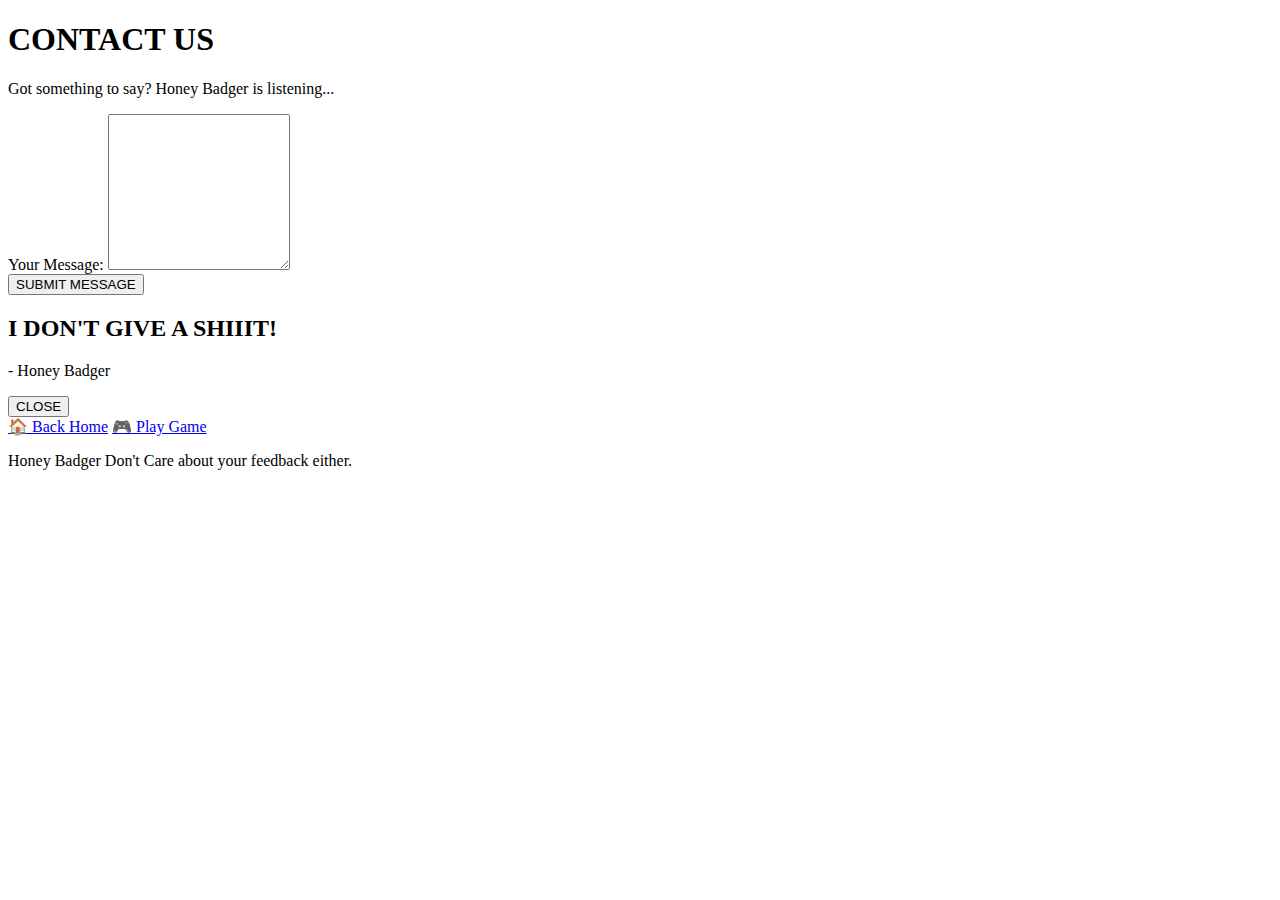
<file: contact.html>
<!DOCTYPE html>
<html lang="en">
<head>
    <meta charset="UTF-8">
    <meta name="viewport" content="width=device-width, initial-scale=1.0">
    <title>Contact Us - $BADGER</title>
    <link rel="stylesheet" href="https://us-west-00-firestarter.pipenetwork.com/publicDownload?hash=74cefb0c82fe46c034343bfd8d2e5e3c">
    <link rel="preconnect" href="https://fonts.googleapis.com">
    <link rel="preconnect" href="https://fonts.gstatic.com" crossorigin>
    <link href="https://fonts.googleapis.com/css2?family=Creepster&family=Press+Start+2P&display=swap" rel="stylesheet">
</head>
<body>
    <div class="container">
        <header>
            <h1 class="main-title">CONTACT US</h1>
            <p class="subtitle">Got something to say? Honey Badger is listening...</p>
        </header>

        <div class="contact-form-container">
            <form id="contactForm" class="contact-form">
                <div class="form-group">
                    <label for="message">Your Message:</label>
                    <textarea 
                        id="message" 
                        name="message" 
                        rows="10" 
                        placeholder="Tell us what's on your mind..."
                        required>
                    </textarea>
                </div>
                
                <button type="submit" class="submit-btn">
                    SUBMIT MESSAGE
                </button>
            </form>
        </div>

        <!-- Notification Modal -->
        <div id="notificationModal" class="modal">
            <div class="modal-content">
                <h2 class="modal-title">I DON'T GIVE A SHIIIT!</h2>
                <p class="modal-subtitle">- Honey Badger</p>
                <button id="closeModal" class="close-btn">CLOSE</button>
            </div>
        </div>

        <div class="navigation">
            <a href="https://us-west-00-firestarter.pipenetwork.com/publicDownload?hash=3eeb15c9249ed2051eade1eca5a3f760" class="nav-btn">🏠 Back Home</a>
            <a href="https://us-west-00-firestarter.pipenetwork.com/publicDownload?hash=ea75b4e1c559866e287d898bf49c21de" class="nav-btn">🎮 Play Game</a>
        </div>

        <footer>
            <p class="disclaimer">Honey Badger Don't Care about your feedback either.</p>
        </footer>
    </div>

    <script src="https://us-west-00-firestarter.pipenetwork.com/publicDownload?hash=86dfb5cf538051d797530c76c41b0548"></script>
</body>
</html>
</file>
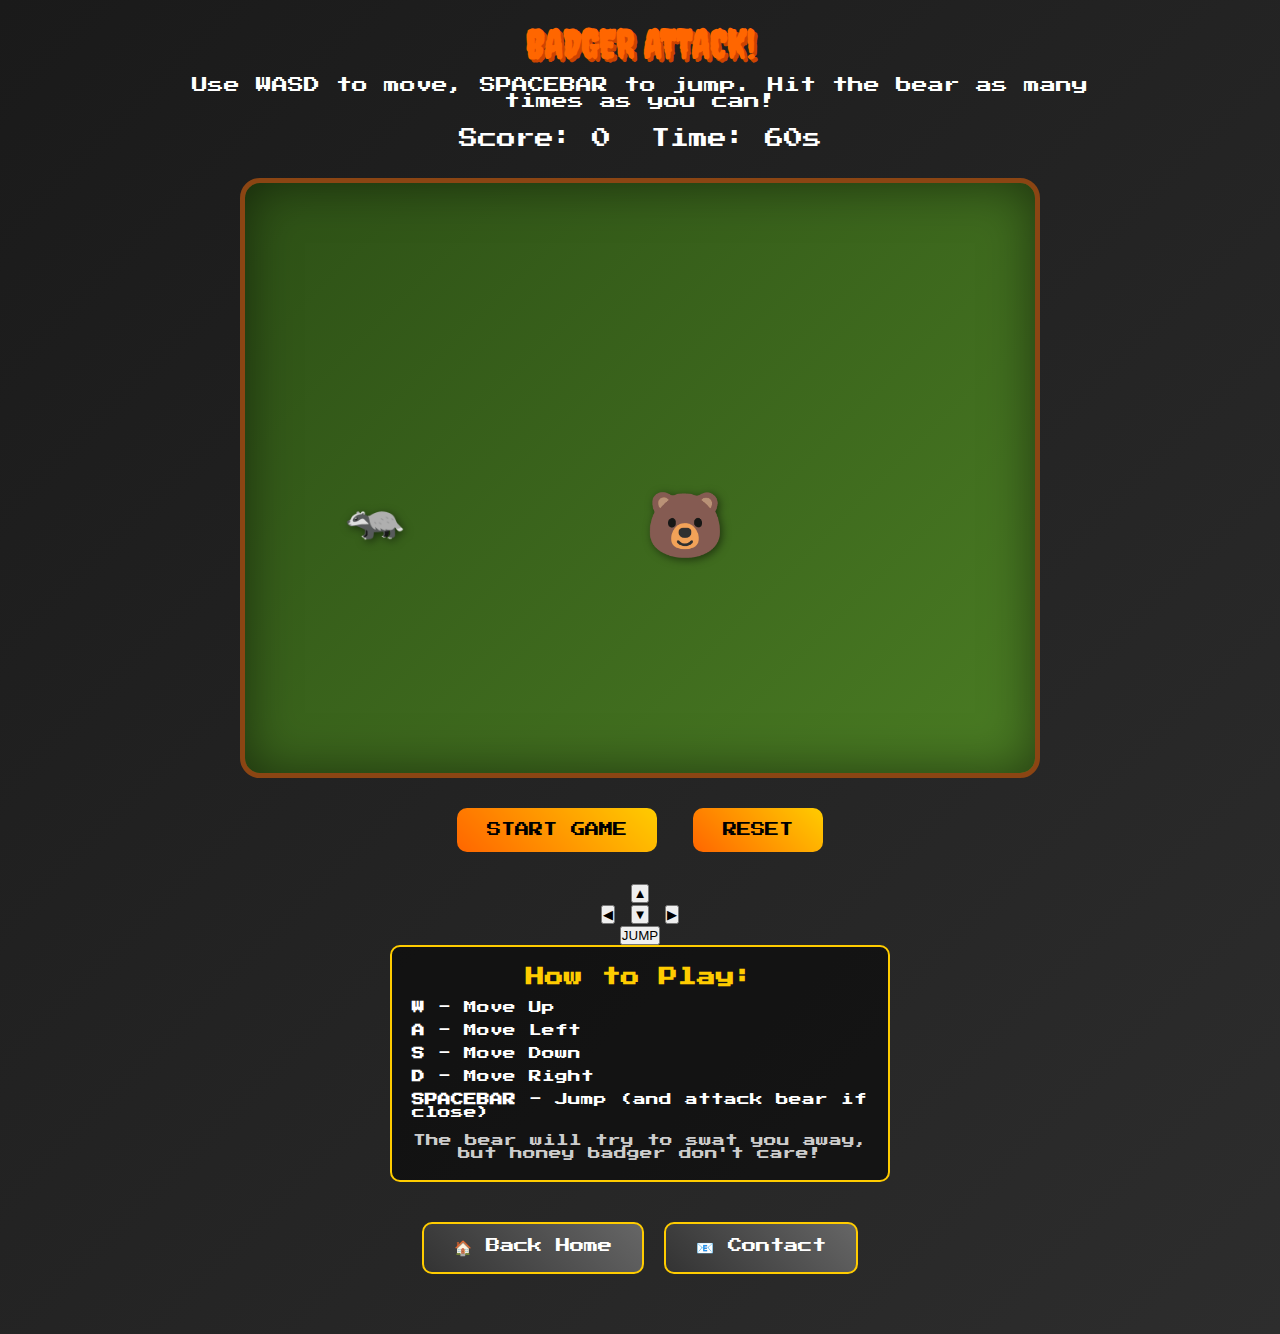
<file: game.html>
<!DOCTYPE html>
<html lang="en">
<head>
    <meta charset="UTF-8">
    <meta name="viewport" content="width=device-width, initial-scale=1.0">
    <title>Badger Attack Game - $BADGER</title>
    <link rel="stylesheet" href="./styles.css">
    <link rel="preconnect" href="https://fonts.googleapis.com">
    <link rel="preconnect" href="https://fonts.gstatic.com" crossorigin>
    <link href="https://fonts.googleapis.com/css2?family=Creepster&family=Press+Start+2P&display=swap" rel="stylesheet">
</head>
<body>
    <div class="game-container">
        <header class="game-header">
            <h1>BADGER ATTACK!</h1>
            <p>Use WASD to move, SPACEBAR to jump. Hit the bear as many times as you can!</p>
            <div class="game-stats">
                <span>Score: <span id="score">0</span></span>
                <span>Time: <span id="timer">60</span>s</span>
            </div>
        </header>

        <div class="game-area" id="gameArea">
            <div class="badger" id="badger">🦡</div>
            <div class="bear" id="bear">🐻</div>
            <div class="hit-indicator" id="hitIndicator">WHAM!</div>
        </div>

        <div class="game-controls">
            <button id="startBtn" class="game-btn">START GAME</button>
            <button id="resetBtn" class="game-btn">RESET</button>
        </div>

        <!-- Mobile Controls -->
        <div class="mobile-controls">
            <div class="mobile-row">
                <button class="mobile-btn" id="btn-up">▲</button>
            </div>
            <div class="mobile-row">
                <button class="mobile-btn" id="btn-left">◀</button>
                <button class="mobile-btn" id="btn-down">▼</button>
                <button class="mobile-btn" id="btn-right">▶</button>
            </div>
            <div class="mobile-row">
                <button class="mobile-btn jump-btn" id="btn-jump">JUMP</button>
            </div>
        </div>

        <div class="instructions">
            <h3>How to Play:</h3>
            <ul>
                <li><strong>W</strong> - Move Up</li>
                <li><strong>A</strong> - Move Left</li>
                <li><strong>S</strong> - Move Down</li>
                <li><strong>D</strong> - Move Right</li>
                <li><strong>SPACEBAR</strong> - Jump (and attack bear if close)</li>
            </ul>
            <p>The bear will try to swat you away, but honey badger don't care!</p>
        </div>

        <div class="navigation">
            <a href="./index.html" class="nav-btn">🏠 Back Home</a>
            <a href="./contact.html" class="nav-btn">📧 Contact</a>
        </div>

        <!-- Score Dashboard Modal -->
        <div id="scoreModal" class="modal">
            <div class="modal-content">
                <h2 class="modal-title">GAME OVER!</h2>
                <img src="./BADGERPFP.png" alt="Honey Badger" style="width:120px; border-radius:50%; margin-bottom:15px;">
                <div class="score-stats">
                    <p><strong>Final Score:</strong> <span id="finalScore">0</span> hits</p>
                    <p><strong>Time Played:</strong> 1 minute</p>
                </div>
                <button id="shareXBtn" class="game-btn" style="margin-bottom:10px;">
                    <svg width="24" height="24" viewBox="0 0 24 24" fill="currentColor" style="vertical-align:middle; margin-right:8px;"><path d="M18.244 2.25h3.308l-7.227 8.26 8.502 11.24H16.17l-5.214-6.817L4.99 21.75H1.68l7.73-8.835L1.254 2.25H8.08l4.713 6.231zm-1.161 17.52h1.833L7.084 4.126H5.117z"/></svg>
                    Share on X
                </button>
                <button id="closeScoreModal" class="close-btn">CLOSE</button>
            </div>
        </div>

    </div>

    <script src="./game.js"></script>
</body>
</html>
</file>
<file: styles.css>
/* Global Styles */
* {
    margin: 0;
    padding: 0;
    box-sizing: border-box;
}

body {
    font-family: 'Press Start 2P', cursive;
    background: linear-gradient(135deg, #1a1a1a 0%, #2d2d2d 100%);
    color: #fff;
    min-height: 100vh;
    overflow-x: hidden;
}

.container {
    max-width: 1200px;
    margin: 0 auto;
    padding: 20px;
    text-align: center;
}

/* Header Styles */
header {
    margin-bottom: 40px;
}

.main-title {
    font-family: 'Creepster', cursive;
    font-size: 3rem;
    color: #ffcc00;
    text-shadow: 3px 3px 0px #ff6600, 6px 6px 0px #cc4400;
    margin-bottom: 10px;
    animation: glow 2s ease-in-out infinite alternate;
}

.ticker {
    font-size: 1.5rem;
    color: #00ff88;
    margin-bottom: 20px;
    text-shadow: 2px 2px 0px #00cc66;
}

.subtitle {
    font-size: 1rem;
    color: #ccc;
    margin-bottom: 30px;
}

/* Hero Section */
.hero-section {
    display: flex;
    flex-direction: column;
    align-items: center;
    margin-bottom: 40px;
}

.main-image {
    width: 300px;
    height: 300px;
    border-radius: 50%;
    border: 5px solid #ffcc00;
    box-shadow: 0 0 30px rgba(255, 204, 0, 0.5);
    margin-bottom: 30px;
    animation: bounce 3s ease-in-out infinite;
}

.info-section {
    background: rgba(0, 0, 0, 0.5);
    padding: 20px;
    border-radius: 10px;
    border: 2px solid #ffcc00;
    margin-bottom: 30px;
    max-width: 600px;
}

.ca-label {
    font-size: 0.8rem;
    color: #ccc;
    margin-bottom: 10px;
}

.ca-address {
    font-size: 0.7rem;
    color: #00ff88;
    word-break: break-all;
    background: rgba(0, 255, 136, 0.1);
    padding: 10px;
    border-radius: 5px;
    margin-bottom: 20px;
}

.pump-link {
    display: inline-block;
    background: linear-gradient(45deg, #ff6600, #ffcc00);
    color: #000;
    padding: 15px 30px;
    border-radius: 25px;
    text-decoration: none;
    font-weight: bold;
    transition: transform 0.3s;
    box-shadow: 0 4px 15px rgba(255, 102, 0, 0.3);
}

.pump-link:hover {
    transform: scale(1.05);
}

/* Social Buttons */
.social-section {
    display: flex;
    justify-content: center;
    gap: 20px;
    margin-bottom: 40px;
}

.social-btn {
    display: flex;
    align-items: center;
    gap: 10px;
    padding: 15px 25px;
    border-radius: 25px;
    text-decoration: none;
    font-size: 0.9rem;
    transition: transform 0.3s, box-shadow 0.3s;
}

.telegram-btn {
    background: linear-gradient(45deg, #0088cc, #229ED9);
    color: white;
}

.twitter-btn {
    background: linear-gradient(45deg, #000, #333);
    color: white;
}

.social-btn:hover {
    transform: translateY(-3px);
    box-shadow: 0 8px 20px rgba(0, 0, 0, 0.3);
}

/* Navigation */
.navigation {
    display: flex;
    justify-content: center;
    gap: 20px;
    margin: 40px 0;
}

.nav-btn {
    background: linear-gradient(45deg, #333, #666);
    color: white;
    padding: 15px 30px;
    border-radius: 10px;
    text-decoration: none;
    font-size: 0.9rem;
    transition: all 0.3s;
    border: 2px solid #ffcc00;
}

.nav-btn:hover {
    background: linear-gradient(45deg, #ffcc00, #ff6600);
    color: #000;
    transform: translateY(-2px);
}

/* Game Specific Styles */
.game-container {
    max-width: 1000px;
    margin: 0 auto;
    padding: 20px;
    text-align: center;
}

.game-header {
    margin-bottom: 30px;
}

.game-header h1 {
    font-family: 'Creepster', cursive;
    font-size: 2.5rem;
    color: #ff6600;
    text-shadow: 3px 3px 0px #cc4400;
    margin-bottom: 10px;
}

.game-stats {
    display: flex;
    justify-content: center;
    gap: 40px;
    margin: 20px 0;
    font-size: 1.2rem;
}

.game-area {
    position: relative;
    width: 800px;
    height: 600px;
    background: linear-gradient(135deg, #2d5016 0%, #4a7c23 100%);
    border: 5px solid #8B4513;
    border-radius: 20px;
    margin: 0 auto 30px;
    overflow: hidden;
    box-shadow: inset 0 0 50px rgba(0, 0, 0, 0.5);
}

.badger {
    position: absolute;
    font-size: 3rem;
    user-select: none;
    transition: all 0.1s ease;
    z-index: 10;
    filter: drop-shadow(2px 2px 4px rgba(0, 0, 0, 0.5));
}

.bear {
    position: absolute;
    font-size: 4rem;
    user-select: none;
    transition: all 0.3s ease;
    z-index: 5;
    filter: drop-shadow(2px 2px 4px rgba(0, 0, 0, 0.5));
}

.hit-indicator {
    position: absolute;
    font-size: 2rem;
    color: #ff0000;
    text-shadow: 2px 2px 0px #990000;
    opacity: 0;
    pointer-events: none;
    z-index: 15;
    animation: hitAnimation 0.5s ease-out;
    user-select: none;
}

.game-controls {
    margin: 30px 0;
}

.game-btn {
    background: linear-gradient(45deg, #ff6600, #ffcc00);
    color: #000;
    border: none;
    padding: 15px 30px;
    border-radius: 10px;
    font-family: 'Press Start 2P', cursive;
    font-size: 0.9rem;
    cursor: pointer;
    margin: 0 10px;
    transition: all 0.3s;
}

.game-btn:hover {
    transform: scale(1.05);
    box-shadow: 0 5px 15px rgba(255, 102, 0, 0.3);
}

.game-btn:disabled {
    background: #666;
    color: #999;
    cursor: not-allowed;
    transform: none;
}

.instructions {
    background: rgba(0, 0, 0, 0.5);
    padding: 20px;
    border-radius: 10px;
    border: 2px solid #ffcc00;
    text-align: left;
    max-width: 500px;
    margin: 0 auto 30px;
}

.instructions h3 {
    color: #ffcc00;
    margin-bottom: 15px;
    text-align: center;
}

.instructions ul {
    list-style: none;
    margin-bottom: 15px;
}

.instructions li {
    margin: 10px 0;
    font-size: 0.8rem;
}

.instructions p {
    font-size: 0.8rem;
    color: #ccc;
    text-align: center;
}

/* Contact Form Styles */
.contact-form-container {
    max-width: 600px;
    margin: 0 auto 40px;
}

.contact-form {
    background: rgba(0, 0, 0, 0.5);
    padding: 30px;
    border-radius: 15px;
    border: 2px solid #ffcc00;
}

.form-group {
    margin-bottom: 20px;
    text-align: left;
}

.form-group label {
    display: block;
    margin-bottom: 10px;
    color: #ffcc00;
    font-size: 0.9rem;
}

.form-group textarea {
    width: 100%;
    padding: 15px;
    border: 2px solid #666;
    border-radius: 10px;
    background: rgba(0, 0, 0, 0.7);
    color: #fff;
    font-family: 'Courier New', monospace;
    font-size: 0.9rem;
    resize: vertical;
    min-height: 150px;
}

.form-group textarea:focus {
    outline: none;
    border-color: #ffcc00;
    box-shadow: 0 0 10px rgba(255, 204, 0, 0.3);
}

.submit-btn {
    background: linear-gradient(45deg, #ff6600, #ffcc00);
    color: #000;
    border: none;
    padding: 15px 40px;
    border-radius: 25px;
    font-family: 'Press Start 2P', cursive;
    font-size: 1rem;
    cursor: pointer;
    transition: all 0.3s;
    width: 100%;
}

.submit-btn:hover {
    transform: translateY(-2px);
    box-shadow: 0 8px 20px rgba(255, 102, 0, 0.3);
}

/* Modal Styles */
.modal {
    display: none;
    position: fixed;
    z-index: 1000;
    left: 0;
    top: 0;
    width: 100%;
    height: 100%;
    background-color: rgba(0, 0, 0, 0.8);
    animation: fadeIn 0.3s ease;
}

.modal-content {
    background: linear-gradient(135deg, #1a1a1a 0%, #2d2d2d 100%);
    margin: 15% auto;
    padding: 40px;
    border: 3px solid #ffcc00;
    border-radius: 20px;
    width: 80%;
    max-width: 500px;
    text-align: center;
    box-shadow: 0 20px 60px rgba(0, 0, 0, 0.5);
    animation: slideIn 0.3s ease;
}

.modal-title {
    font-family: 'Creepster', cursive;
    font-size: 2.5rem;
    color: #ff0000;
    text-shadow: 3px 3px 0px #990000;
    margin-bottom: 15px;
    animation: shake 0.5s ease-in-out;
}

.modal-subtitle {
    font-size: 1.2rem;
    color: #ffcc00;
    margin-bottom: 30px;
}

.close-btn {
    background: linear-gradient(45deg, #666, #999);
    color: white;
    border: none;
    padding: 15px 30px;
    border-radius: 10px;
    font-family: 'Press Start 2P', cursive;
    font-size: 0.9rem;
    cursor: pointer;
    transition: all 0.3s;
}

.close-btn:hover {
    background: linear-gradient(45deg, #ffcc00, #ff6600);
    color: #000;
}

/* Footer */
footer {
    margin-top: 50px;
    padding: 20px 0;
    border-top: 2px solid #333;
}

.disclaimer {
    font-size: 0.7rem;
    color: #666;
    font-style: italic;
}

/* Animations */
@keyframes glow {
    from { text-shadow: 3px 3px 0px #ff6600, 6px 6px 0px #cc4400, 0 0 20px #ffcc00; }
    to { text-shadow: 3px 3px 0px #ff6600, 6px 6px 0px #cc4400, 0 0 40px #ffcc00, 0 0 60px #ffcc00; }
}

@keyframes bounce {
    0%, 20%, 50%, 80%, 100% { transform: translateY(0); }
    40% { transform: translateY(-10px); }
    60% { transform: translateY(-5px); }
}

@keyframes hitAnimation {
    0% { opacity: 1; transform: scale(1); }
    100% { opacity: 0; transform: scale(1.5) translateY(-20px); }
}

@keyframes fadeIn {
    from { opacity: 0; }
    to { opacity: 1; }
}

@keyframes slideIn {
    from { transform: translateY(-50px); opacity: 0; }
    to { transform: translateY(0); opacity: 1; }
}

@keyframes shake {
    0%, 100% { transform: translateX(0); }
    10%, 30%, 50%, 70%, 90% { transform: translateX(-5px); }
    20%, 40%, 60%, 80% { transform: translateX(5px); }
}

/* Responsive Design */
@media (max-width: 768px) {
    .main-title {
        font-size: 2rem;
    }
    .game-area {
        width: 100vw;
        max-width: 100vw;
        height: 55vw;
        max-height: 70vh;
        min-height: 300px;
    }
    .game-controls {
        flex-direction: column;
        gap: 10px;
    }
    .social-section {
        flex-direction: column;
        align-items: center;
    }
    .navigation {
        flex-direction: column;
        align-items: center;
    }
    .game-stats {
        flex-direction: column;
        gap: 10px;
    }
    .modal-content {
        width: 95%;
        margin: 30% auto;
        padding: 20px;
    }
    .modal-title {
        font-size: 1.8rem;
    }
}
</file>
